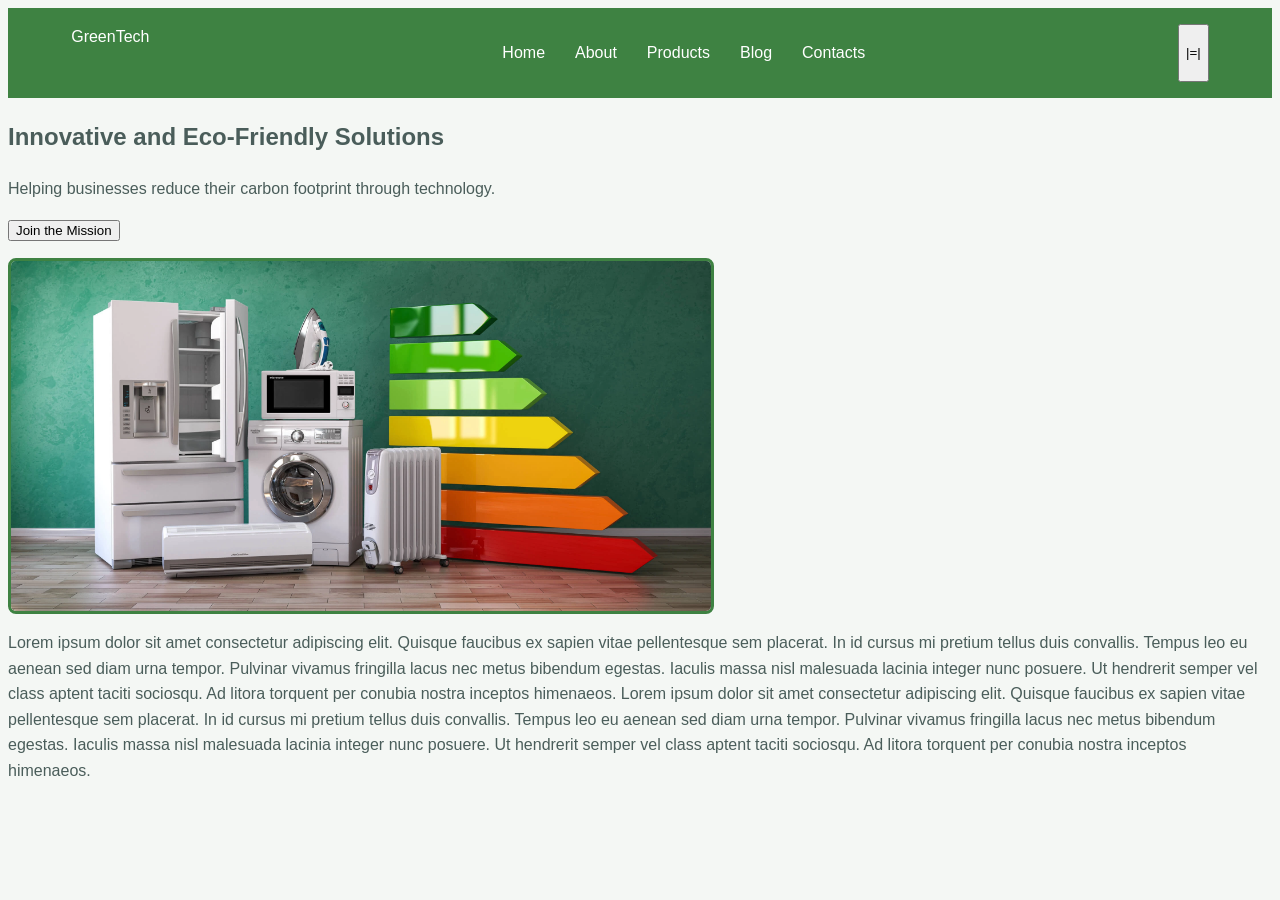
<file: index.html>
<!DOCTYPE html>
<html lang="en">
<head>
    <meta charset="UTF-8">
    <meta name="viewport" content="width=device-width, initial-scale=1.0">
    <title>GreenTech Solutions | The Final</title>
    <link rel="stylesheet" href="css/styles.css">
</head>
<body>
    <header>
        <nav id="navbar">
            <div class="logo">GreenTech</div>  
            <ul class="nav-links">
                <li><a href="index.html">Home</a></li>
                <li><a href="about.html">About</a></li>
                <li><a href="products.html">Products</a></li>
                <li><a href="blog.html">Blog</a></li>
                <li><a href="contact.html">Contacts</a></li>
            </ul>
            <button class="menu-toggle" aria-label="Toggle Navigation">|=|</button>
        </nav>
    </header>

            <main>
                <section>
                    <h1>Innovative and Eco-Friendly Solutions</h1>
                    <p>Helping businesses reduce their carbon footprint through technology.</p>
                    <button onclick="showAlert()">Join the Mission</button>
                </section>

                <section>
                    <img src="images/appliances.webp" alt="green energy appliances" width="700">
                    <p>
                    Lorem ipsum dolor sit amet consectetur adipiscing elit. Quisque faucibus ex sapien vitae pellentesque sem placerat. In id cursus mi pretium tellus duis convallis. Tempus leo eu aenean sed diam urna tempor. Pulvinar vivamus fringilla lacus nec metus bibendum egestas. Iaculis massa nisl malesuada lacinia integer nunc posuere. Ut hendrerit semper vel class aptent taciti sociosqu. Ad litora torquent per conubia nostra inceptos himenaeos.

                    Lorem ipsum dolor sit amet consectetur adipiscing elit. Quisque faucibus ex sapien vitae pellentesque sem placerat. In id cursus mi pretium tellus duis convallis. Tempus leo eu aenean sed diam urna tempor. Pulvinar vivamus fringilla lacus nec metus bibendum egestas. Iaculis massa nisl malesuada lacinia integer nunc posuere. Ut hendrerit semper vel class aptent taciti sociosqu. Ad litora torquent per conubia nostra inceptos himenaeos.
                    </p>

                </section>

            </main>

            <script src="javascript/script.js"></script>
</body>
</html>
</file>
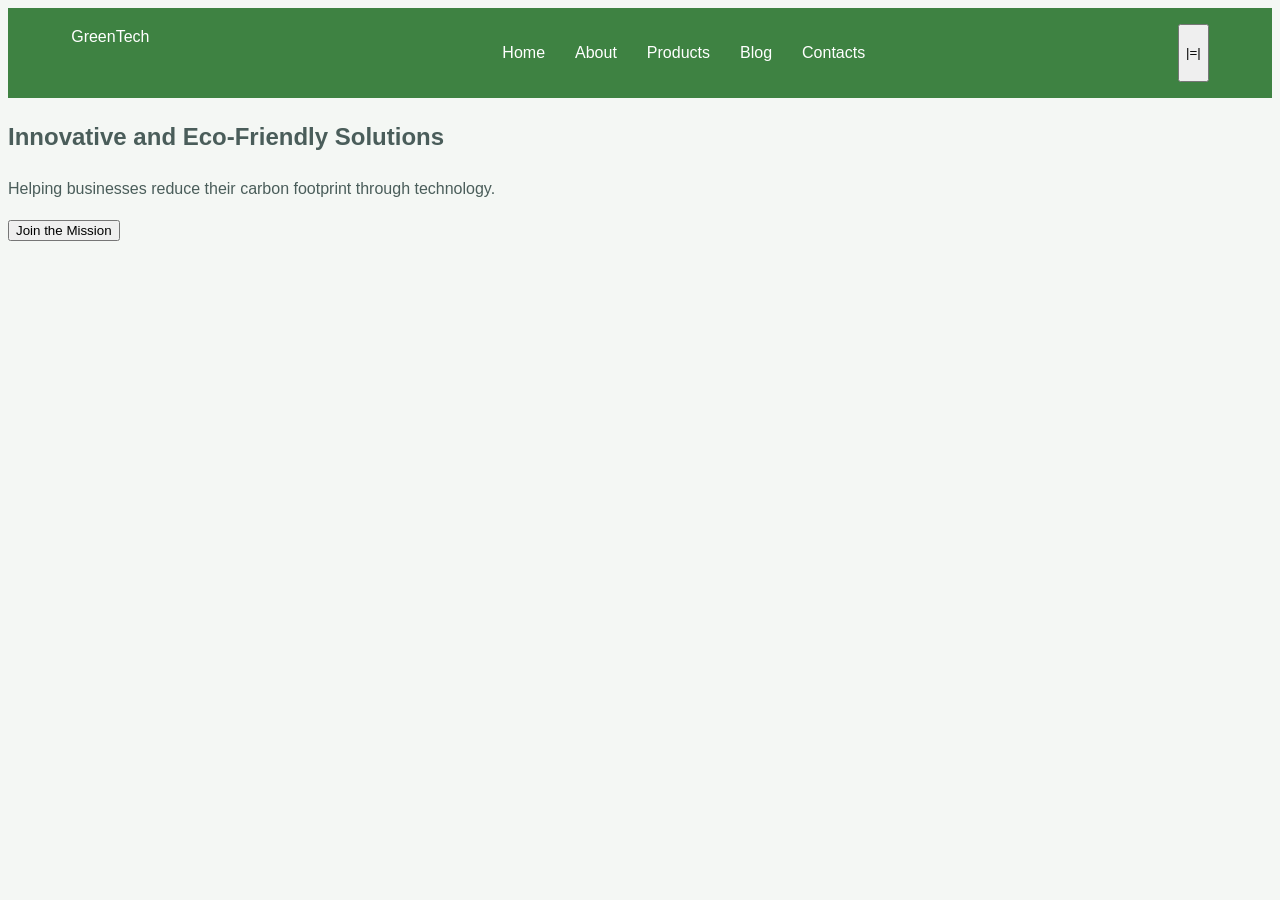
<file: html/index.html>
<!DOCTYPE html>
<html lang="en">
<head>
    <meta charset="UTF-8">
    <meta name="viewport" content="width=device-width, initial-scale=1.0">
    <title>GreenTech Solutions</title>
    <link rel="stylesheet" href="../css/styles.css">
</head>
<body>
    <header>
        <nav id="navbar">
            <div class="logo">GreenTech</div>  
            <ul class="nav-links">
                <li><a href="index.html">Home</a></li>
                <li><a href="about.html">About</a></li>
                <li><a href="products.html">Products</a></li>
                <li><a href="blog.html">Blog</a></li>
                <li><a href="contact.html">Contacts</a></li>
            </ul>
            <button class="menu-toggle" aria-label="Toggle Navigation">|=|</button>
        </nav>
    </header>

    <main>
        <section class="hero">
            <h1>Innovative and Eco-Friendly Solutions</h1>
            <p>Helping businesses reduce their carbon footprint through technology.</p>
            <button onclick="showAlert()">Join the Mission</button>
        </section>
    </main>

    <script src="../javascript/script.js"></script>
</body>
</html>
</file>
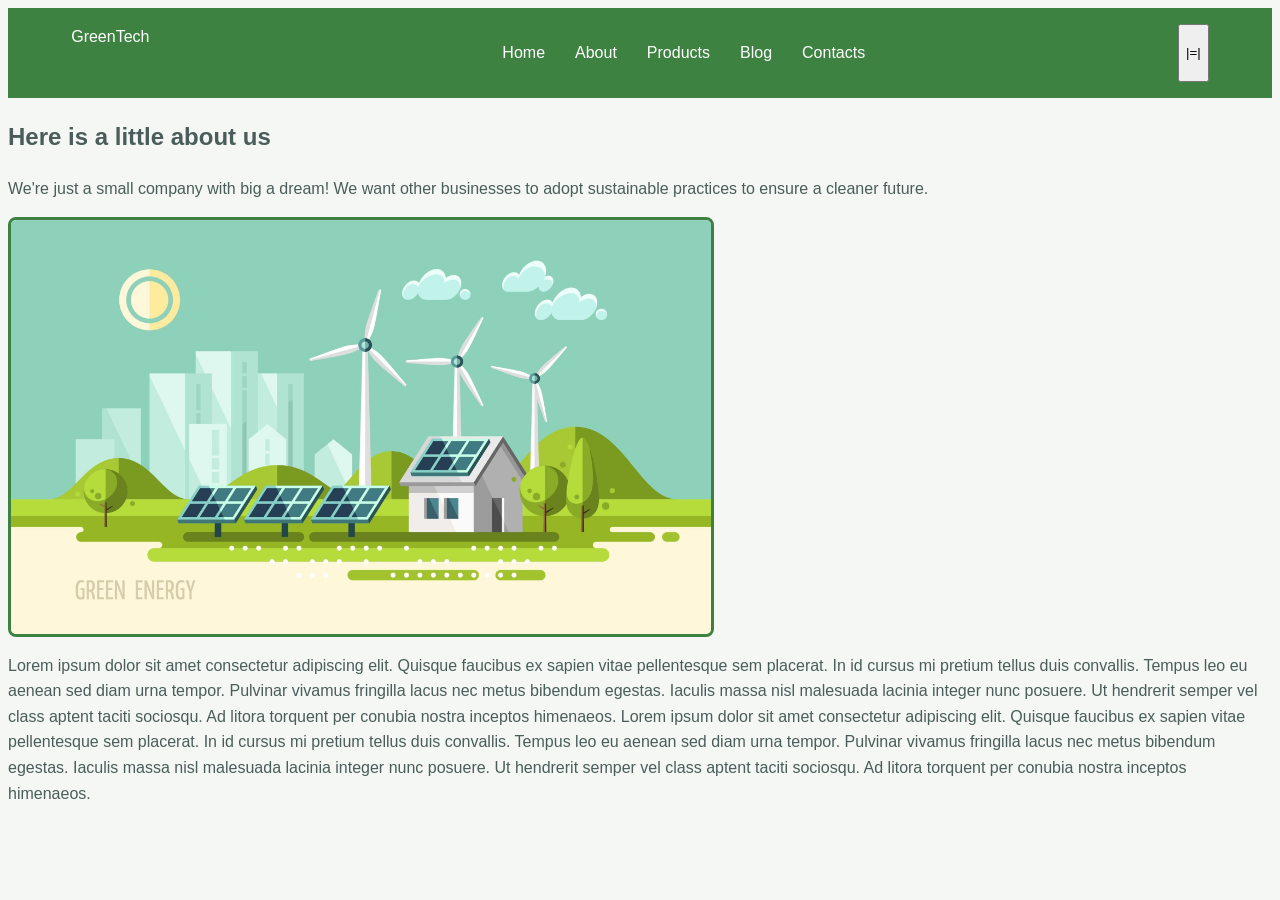
<file: about.html>
<!DOCTYPE html>
<html lang="en">
<head>
    <meta charset="UTF-8">
    <meta name="viewport" content="width=device-width, initial-scale=1.0">
    <title>GreenTech Solutions | About</title>
    <link rel="stylesheet" href="css/styles.css">
</head>
<body>
    <header>
        <nav id="navbar">
            <div class="logo">GreenTech</div>  
            <ul class="nav-links">
                <li><a href="index.html">Home</a></li>
                <li><a href="about.html">About</a></li>
                <li><a href="products.html">Products</a></li>
                <li><a href="blog.html">Blog</a></li>
                <li><a href="contact.html">Contacts</a></li>
            </ul>
            <button class="menu-toggle" aria-label="Toggle Navigation">|=|</button>
        </nav>
    </header>

            <main>
                <section>
                    <h1>Here is a little about us</h1>
                    <p>We're just a small company with big a dream! We want other businesses to adopt sustainable practices to ensure a cleaner future.</p>
                </section>

                <section>
                    <img src="images/solar.jpeg" alt="solar" width="700">
                    <p>
                    Lorem ipsum dolor sit amet consectetur adipiscing elit. Quisque faucibus ex sapien vitae pellentesque sem placerat. In id cursus mi pretium tellus duis convallis. Tempus leo eu aenean sed diam urna tempor. Pulvinar vivamus fringilla lacus nec metus bibendum egestas. Iaculis massa nisl malesuada lacinia integer nunc posuere. Ut hendrerit semper vel class aptent taciti sociosqu. Ad litora torquent per conubia nostra inceptos himenaeos.

                    Lorem ipsum dolor sit amet consectetur adipiscing elit. Quisque faucibus ex sapien vitae pellentesque sem placerat. In id cursus mi pretium tellus duis convallis. Tempus leo eu aenean sed diam urna tempor. Pulvinar vivamus fringilla lacus nec metus bibendum egestas. Iaculis massa nisl malesuada lacinia integer nunc posuere. Ut hendrerit semper vel class aptent taciti sociosqu. Ad litora torquent per conubia nostra inceptos himenaeos.
                    </p>

                </section>

            </main>
            <script src="javascript/script.js"></script>

</body>
</html>
</file>
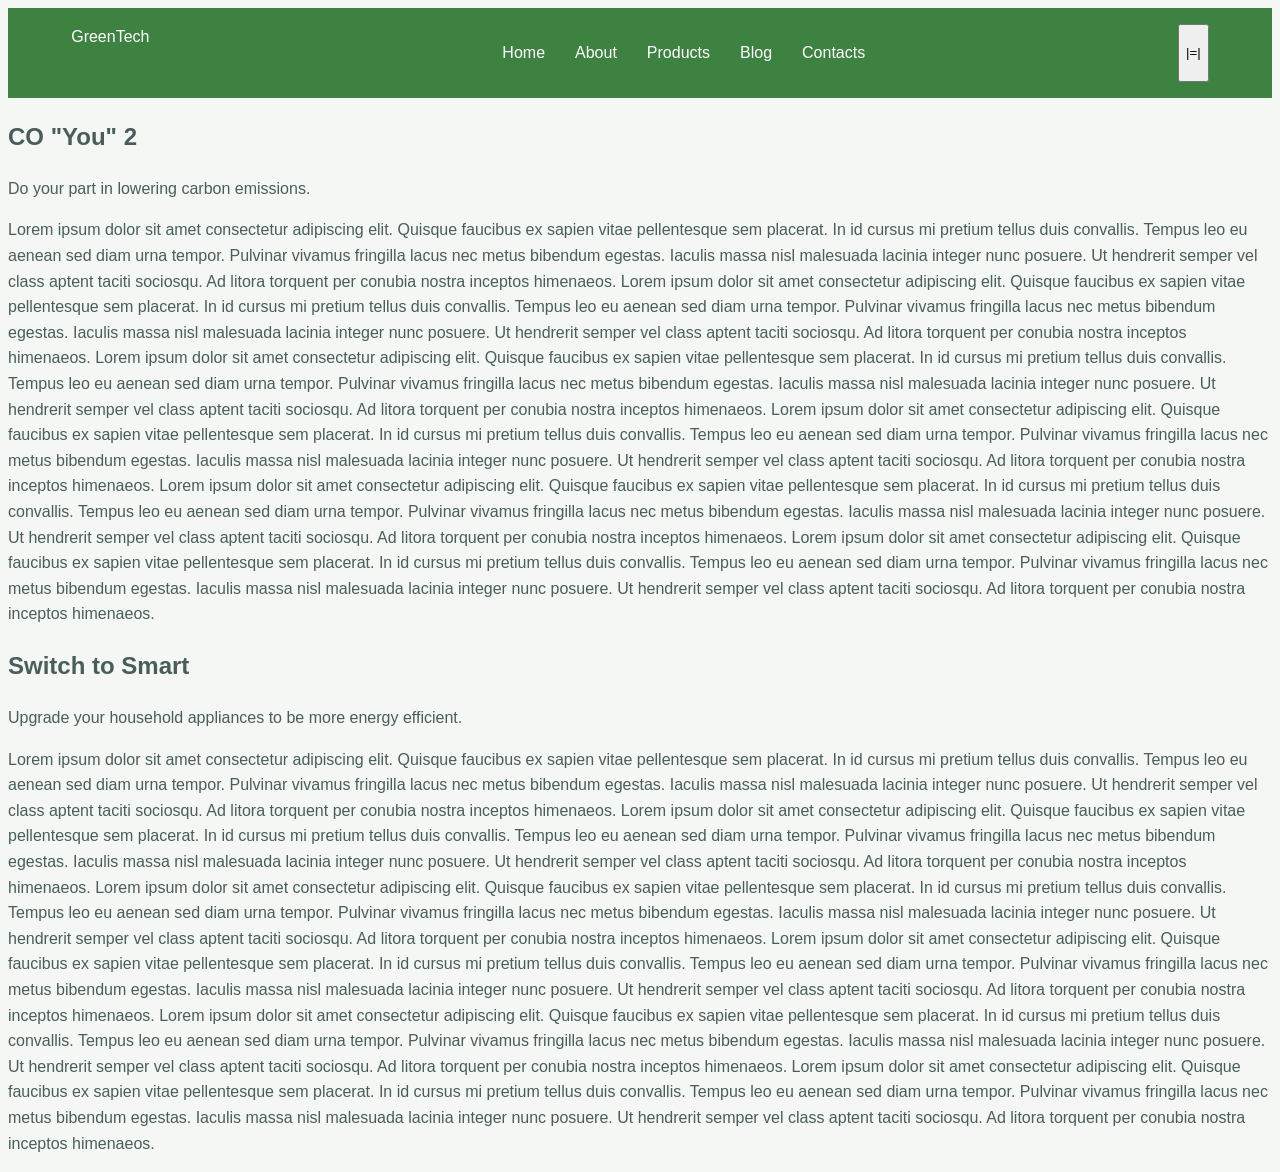
<file: blog.html>
<!DOCTYPE html>
<html lang="en">
<head>
    <meta charset="UTF-8">
    <meta name="viewport" content="width=device-width, initial-scale=1.0">
    <title>GreenTech Solutions | Blog</title>
    <link rel="stylesheet" href="css/styles.css">
</head>
<body>
    <header>
        <nav id="navbar">
            <div class="logo">GreenTech</div>  
            <ul class="nav-links">
                <li><a href="index.html">Home</a></li>
                <li><a href="about.html">About</a></li>
                <li><a href="products.html">Products</a></li>
                <li><a href="blog.html">Blog</a></li>
                <li><a href="contact.html">Contacts</a></li>
            </ul>
            <button class="menu-toggle" aria-label="Toggle Navigation">|=|</button>
        </nav>
    </header>

            <main>
                <section>
                    <h1>CO "You" 2</h1>
                    <p>Do your part in lowering carbon emissions.</p>
                </section>

                <section>
                    <p>
                    Lorem ipsum dolor sit amet consectetur adipiscing elit. Quisque faucibus ex sapien vitae pellentesque sem placerat. In id cursus mi pretium tellus duis convallis. Tempus leo eu aenean sed diam urna tempor. Pulvinar vivamus fringilla lacus nec metus bibendum egestas. Iaculis massa nisl malesuada lacinia integer nunc posuere. Ut hendrerit semper vel class aptent taciti sociosqu. Ad litora torquent per conubia nostra inceptos himenaeos.
                    Lorem ipsum dolor sit amet consectetur adipiscing elit. Quisque faucibus ex sapien vitae pellentesque sem placerat. In id cursus mi pretium tellus duis convallis. Tempus leo eu aenean sed diam urna tempor. Pulvinar vivamus fringilla lacus nec metus bibendum egestas. Iaculis massa nisl malesuada lacinia integer nunc posuere. Ut hendrerit semper vel class aptent taciti sociosqu. Ad litora torquent per conubia nostra inceptos himenaeos.
                    Lorem ipsum dolor sit amet consectetur adipiscing elit. Quisque faucibus ex sapien vitae pellentesque sem placerat. In id cursus mi pretium tellus duis convallis. Tempus leo eu aenean sed diam urna tempor. Pulvinar vivamus fringilla lacus nec metus bibendum egestas. Iaculis massa nisl malesuada lacinia integer nunc posuere. Ut hendrerit semper vel class aptent taciti sociosqu. Ad litora torquent per conubia nostra inceptos himenaeos.
                    Lorem ipsum dolor sit amet consectetur adipiscing elit. Quisque faucibus ex sapien vitae pellentesque sem placerat. In id cursus mi pretium tellus duis convallis. Tempus leo eu aenean sed diam urna tempor. Pulvinar vivamus fringilla lacus nec metus bibendum egestas. Iaculis massa nisl malesuada lacinia integer nunc posuere. Ut hendrerit semper vel class aptent taciti sociosqu. Ad litora torquent per conubia nostra inceptos himenaeos.
                    Lorem ipsum dolor sit amet consectetur adipiscing elit. Quisque faucibus ex sapien vitae pellentesque sem placerat. In id cursus mi pretium tellus duis convallis. Tempus leo eu aenean sed diam urna tempor. Pulvinar vivamus fringilla lacus nec metus bibendum egestas. Iaculis massa nisl malesuada lacinia integer nunc posuere. Ut hendrerit semper vel class aptent taciti sociosqu. Ad litora torquent per conubia nostra inceptos himenaeos.
                    Lorem ipsum dolor sit amet consectetur adipiscing elit. Quisque faucibus ex sapien vitae pellentesque sem placerat. In id cursus mi pretium tellus duis convallis. Tempus leo eu aenean sed diam urna tempor. Pulvinar vivamus fringilla lacus nec metus bibendum egestas. Iaculis massa nisl malesuada lacinia integer nunc posuere. Ut hendrerit semper vel class aptent taciti sociosqu. Ad litora torquent per conubia nostra inceptos himenaeos.
                    </p>

                </section>

                <section>
                    <h1>Switch to Smart</h1>
                    <p>Upgrade your household appliances to be more energy efficient.</p>
                </section>

                <section>
                    <p>
                    Lorem ipsum dolor sit amet consectetur adipiscing elit. Quisque faucibus ex sapien vitae pellentesque sem placerat. In id cursus mi pretium tellus duis convallis. Tempus leo eu aenean sed diam urna tempor. Pulvinar vivamus fringilla lacus nec metus bibendum egestas. Iaculis massa nisl malesuada lacinia integer nunc posuere. Ut hendrerit semper vel class aptent taciti sociosqu. Ad litora torquent per conubia nostra inceptos himenaeos.
                    Lorem ipsum dolor sit amet consectetur adipiscing elit. Quisque faucibus ex sapien vitae pellentesque sem placerat. In id cursus mi pretium tellus duis convallis. Tempus leo eu aenean sed diam urna tempor. Pulvinar vivamus fringilla lacus nec metus bibendum egestas. Iaculis massa nisl malesuada lacinia integer nunc posuere. Ut hendrerit semper vel class aptent taciti sociosqu. Ad litora torquent per conubia nostra inceptos himenaeos.
                    Lorem ipsum dolor sit amet consectetur adipiscing elit. Quisque faucibus ex sapien vitae pellentesque sem placerat. In id cursus mi pretium tellus duis convallis. Tempus leo eu aenean sed diam urna tempor. Pulvinar vivamus fringilla lacus nec metus bibendum egestas. Iaculis massa nisl malesuada lacinia integer nunc posuere. Ut hendrerit semper vel class aptent taciti sociosqu. Ad litora torquent per conubia nostra inceptos himenaeos.
                    Lorem ipsum dolor sit amet consectetur adipiscing elit. Quisque faucibus ex sapien vitae pellentesque sem placerat. In id cursus mi pretium tellus duis convallis. Tempus leo eu aenean sed diam urna tempor. Pulvinar vivamus fringilla lacus nec metus bibendum egestas. Iaculis massa nisl malesuada lacinia integer nunc posuere. Ut hendrerit semper vel class aptent taciti sociosqu. Ad litora torquent per conubia nostra inceptos himenaeos.
                    Lorem ipsum dolor sit amet consectetur adipiscing elit. Quisque faucibus ex sapien vitae pellentesque sem placerat. In id cursus mi pretium tellus duis convallis. Tempus leo eu aenean sed diam urna tempor. Pulvinar vivamus fringilla lacus nec metus bibendum egestas. Iaculis massa nisl malesuada lacinia integer nunc posuere. Ut hendrerit semper vel class aptent taciti sociosqu. Ad litora torquent per conubia nostra inceptos himenaeos.
                    Lorem ipsum dolor sit amet consectetur adipiscing elit. Quisque faucibus ex sapien vitae pellentesque sem placerat. In id cursus mi pretium tellus duis convallis. Tempus leo eu aenean sed diam urna tempor. Pulvinar vivamus fringilla lacus nec metus bibendum egestas. Iaculis massa nisl malesuada lacinia integer nunc posuere. Ut hendrerit semper vel class aptent taciti sociosqu. Ad litora torquent per conubia nostra inceptos himenaeos.
                    </p>

                </section>

            </main>

            <script src="javascript/script.js"></script>
</body>
</html>
</file>
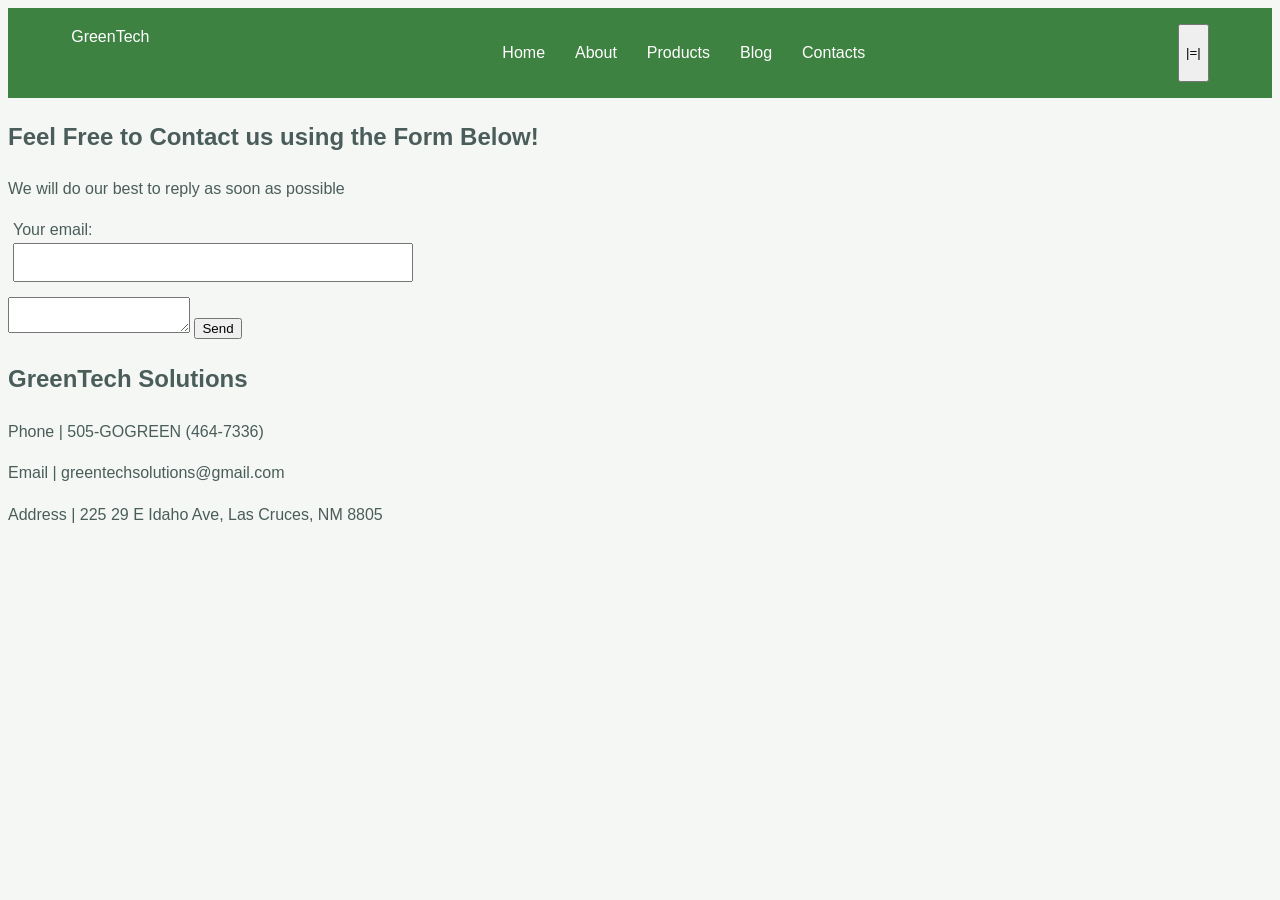
<file: contact.html>
<!DOCTYPE html>
<html lang="en">
<head>
    <meta charset="UTF-8">
    <meta name="viewport" content="width=device-width, initial-scale=1.0">
    <title>GreenTech Solutions | Contacts</title>
    <link rel="stylesheet" href="css/styles.css">
</head>
<body>
    <header>
        <nav id="navbar">
            <div class="logo">GreenTech</div>  
            <ul class="nav-links">
                <li><a href="index.html">Home</a></li>
                <li><a href="about.html">About</a></li>
                <li><a href="products.html">Products</a></li>
                <li><a href="blog.html">Blog</a></li>
                <li><a href="contact.html">Contacts</a></li>
            </ul>
            <button class="menu-toggle" aria-label="Toggle Navigation">|=|</button>
        </nav>
    </header>

            <main>
                <section>
                    <h1>Feel Free to Contact us using the Form Below!</h1>
                    <p>We will do our best to reply as soon as possible</p>

                </section>
                <form action="https://formspree.io/f/mbdwwrlk" method="POST">
                    <div class="form">
                    <label>
                        Your email:
                        <input type="email" name="email">
                    </label>
                    </div>
                    <div class="form"></div>
                    <label>
                        <textarea name="message"></textarea>
                    </label>
                    </div>

                    <button type="submit">Send</button>
                </form>

                <h2>GreenTech Solutions</h2>
                <p>Phone   | 505-GOGREEN (464-7336)</p>
                <p>Email   | greentechsolutions@gmail.com</p>
                <p>Address | 225 29 E Idaho Ave, Las Cruces, NM 8805</p>

            </main>



            <script src="javascript/script.js"></script>
</body>
</html>
</file>
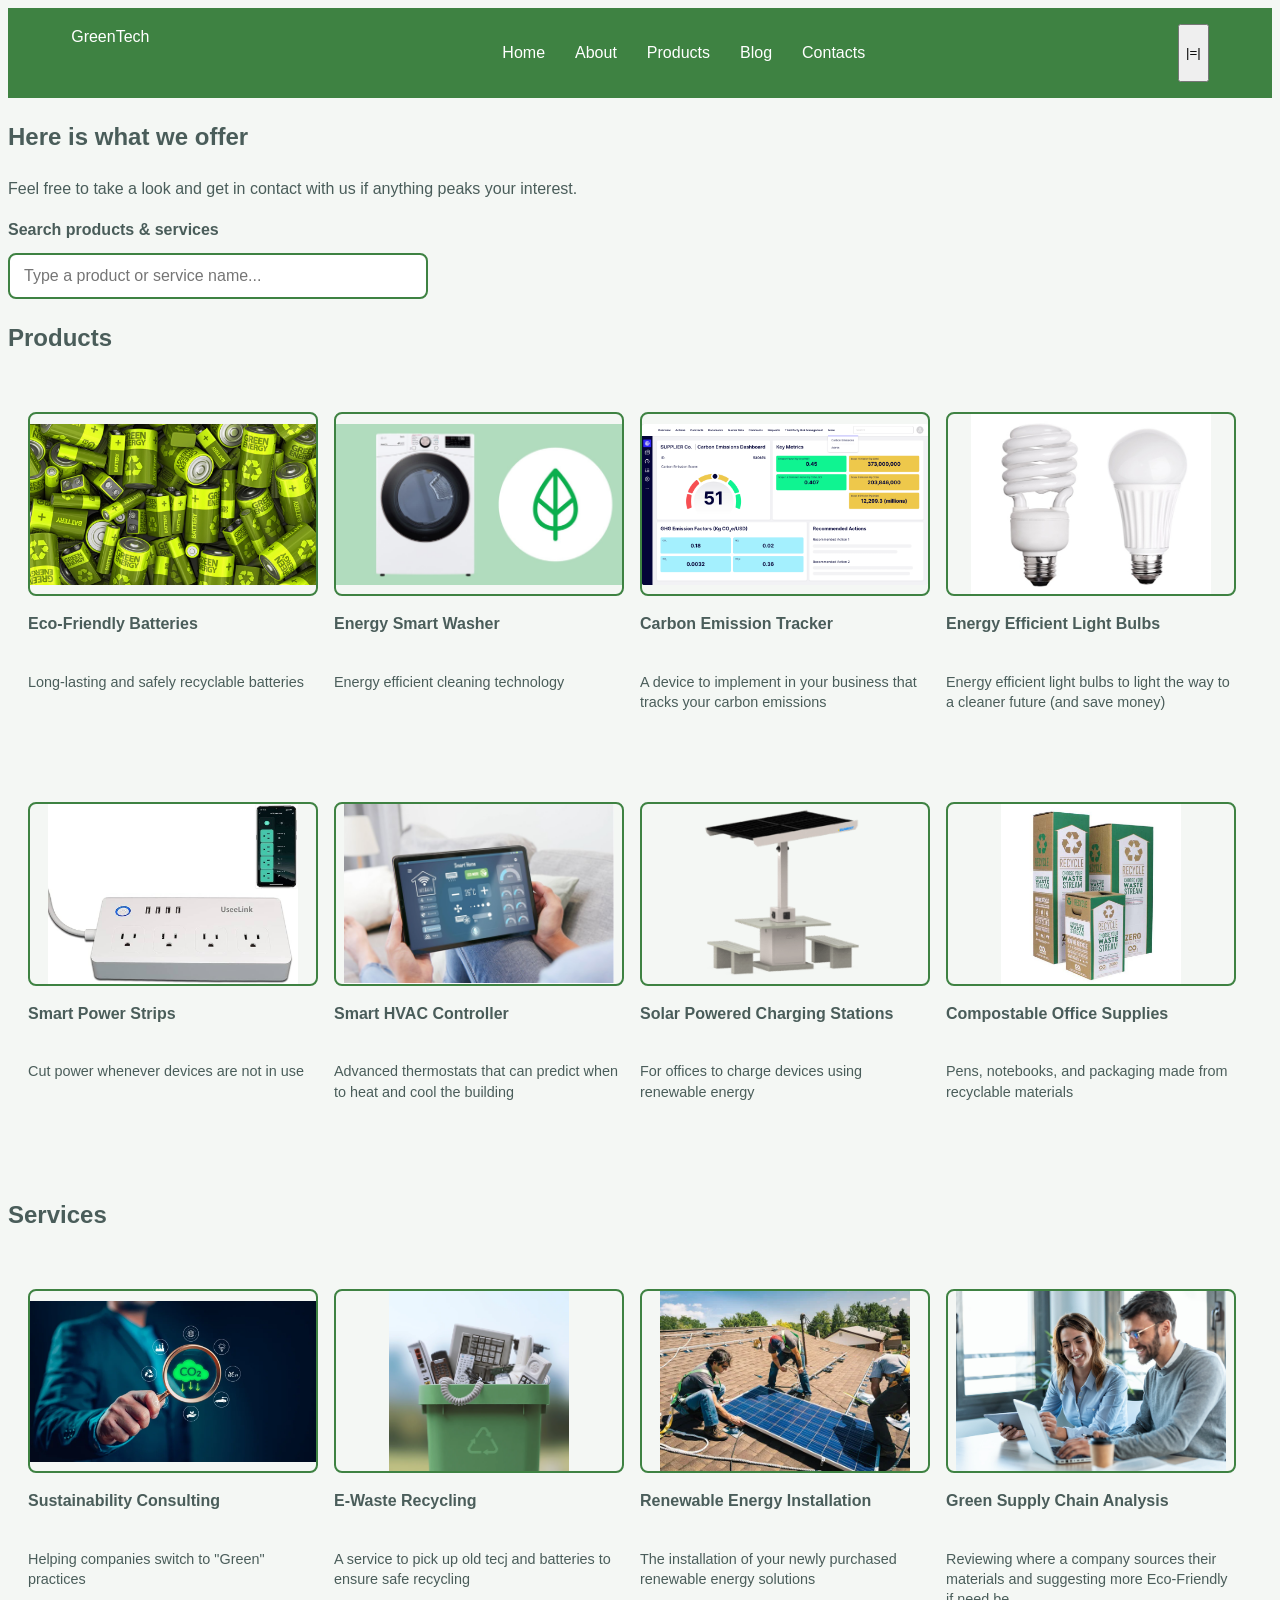
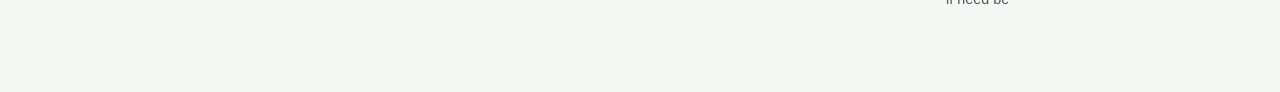
<file: products.html>
<!DOCTYPE html>
<html lang="en">
<head>
    <meta charset="UTF-8">
    <meta name="viewport" content="width=device-width, initial-scale=1.0">
    <title>GreenTech Solutions | Products</title>
    <link rel="stylesheet" href="css/styles.css">
</head>
<body>
    <header>
        <nav id="navbar">
            <div class="logo">GreenTech</div>  
            <ul class="nav-links">
                <li><a href="index.html">Home</a></li>
                <li><a href="about.html">About</a></li>
                <li><a href="products.html">Products</a></li>
                <li><a href="blog.html">Blog</a></li>
                <li><a href="contact.html">Contacts</a></li>
            </ul>
            <button class="menu-toggle" aria-label="Toggle Navigation">|=|</button>
        </nav>
    </header>

            <main>
                <section>
                    <h1>Here is what we offer</h1>
                    <p>Feel free to take a look and get in contact with us if anything peaks your interest.</p>
                </section>

                <section class="search-section">
                    <div class="search-bar">
                        <label for="product-search">Search products & services</label>
                        <input type="search" id="product-search" placeholder="Type a product or service name..." aria-label="Search products and services">
                    </div>
                </section>

                <section>
                    <h2>Products</h2>
                    <div class="images">
                        <div class="products">
                            <img src="images/battery.jpg" alt="batteries">
                            <h3>Eco-Friendly Batteries</h3>
                            <p>Long-lasting and safely recyclable batteries</p>
                        </div>
                        <div class="products">
                            <img src="images/dryer.jpg" alt="dryer pic">
                            <h3>Energy Smart Washer</h3>
                            <p>Energy efficient cleaning technology</p>
                        </div>
                        <div class="products">
                            <img src="images/carbon.webp" alt="carbon tracker">
                            <h3>Carbon Emission Tracker</h3>
                            <p>A device to implement in your business that tracks your carbon emissions </p>
                        </div>
                        <div class="products">
                            <img src="images/lights.jpg" alt="light bulbs">
                            <h3>Energy Efficient Light Bulbs</h3>
                            <p>Energy efficient light bulbs to light the way to a cleaner future (and save money)</p>
                        </div>
                        
                        <div class="products">
                            <img src="images/smart strip.jpg" alt="power strip">
                            <h3>Smart Power Strips</h3>
                            <p>Cut power whenever devices are not in use</p>
                        </div>
                        <div class="products">
                            <img src="images/smart hvac.png" alt="hvac controller">
                            <h3>Smart HVAC Controller</h3>
                            <p>Advanced thermostats that can predict when to heat and cool the building</p>
                        </div>
                        <div class="products">
                            <img src="images/solar charging.webp" alt="solar charger">
                            <h3>Solar Powered Charging Stations</h3>
                            <p>For offices to charge devices using renewable energy</p>
                        </div>
                        <div class="products">
                            <img src="images/TerraCycle.jpg" alt="Compostable material">
                            <h3>Compostable Office Supplies</h3>
                            <p>Pens, notebooks, and packaging made from recyclable materials</p>
                        </div>
                    </div>

                    <h2>Services</h2>
                    <div class="images">    
                        <div class="products">
                            <img src="images/consult.webp" alt="consulting">
                            <h3>Sustainability Consulting</h3>
                            <p>Helping companies switch to "Green" practices</p>
                        </div>
                        <div class="products">
                            <img src="images/scrap-electronics.webp" alt="e-waste recycle">
                            <h3>E-Waste Recycling</h3>
                            <p>A service to pick up old tecj and batteries to ensure safe recycling</p>
                        </div>
                        <div class="products">
                            <img src="images/installation.webp" alt="installation">
                            <h3>Renewable Energy Installation</h3>
                            <p>The installation of your newly purchased renewable energy solutions</p>
                        </div>
                        <div class="products">
                            <img src="images/supply consult.jpeg" alt="supply consulting">
                            <h3>Green Supply Chain Analysis</h3>
                            <p>Reviewing where a company sources their materials and suggesting more Eco-Friendly if need be</p>
                        </div>
                        
                    </div>

                </section>

            </main>
            <script src="javascript/script.js"></script>

</body>
</html>
</file>
<file: css/styles.css>
:root {
    --primary-green: #3e8242;
    --grey: #4a5d5a;
    --white: #f0f0e9;
    --background: #f4f7f4;

}

body {
    font-family: 'Segoe UI', Tahoma, Geneva, Verdana, sans-serif;
    line-height: 1.6;
    margin: 1;
    color: var(--grey);
    background-color: var(--background);
    padding: auto;
}

nav{
    display: flex;
    justify-content: space-between;
    padding: 1rem 5%;
    background: var(--primary-green);
    color: white;
}

.nav-links {
    display: flex;
    list-style: none;
}

.nav-links li a {
    color: white;
    text-decoration: none;
    padding: 0 15px;
}

@media (max-width: 768px) {
    .nav-links {
        display: none;
        flex-direction: column;
        width: 100%;
        background: var(--primary-green);
        position: absolute;
        top: 60px;
        left: 0;
    }

    .nav-links li {
        width: 100%;
        text-align: center;
        padding: 10px 0;
    }
    
    .nav-links.active {
        display: flex;
    }
}

img {
    display: block;
    margin-top: 15px;
    margin-bottom: 15px;
    border: 3px solid var(--primary-green);
    border-radius: 8px;
    max-width: 100%;
}

.images {
    display: flex;
    flex-wrap: wrap;
    justify-content: flex-start;
    gap: 20px;
    padding: 20px;
}

.products {
    width: calc(25% - 20px);
    display: flex;
    flex-direction: column;
    margin-bottom: 40px;
}

.products img {
    width: 100%;
    height: 180px;
    object-fit: contain;
    display: block;
    margin-bottom: 15px;
    border: 2px solid var(--primary-green);
    border-radius: 8px;
}

.products h3 {
    font-size: 1rem;
    margin: 0 0 8px 0;
    min-height: 2.4em;
}

.products p {
    font-size: 0.9rem;
    color: var(--grey);
    line-height: 1.4;
}

.form {
    margin-bottom: 15px;
}

.form label {
    display: block;
    margin: 5px;
}

.form input,
.form textarea {
    display: block;
    width: 100%;
    max-width: 400px;
    padding: 10px;
    box-sizing: border-box;
}

.search-section {
    padding: auto;
}

.search-bar {
    display: flex;
    flex-direction: column;
    gap: 10px;
    max-width: 420px;
}

.search-bar label {
    font-weight: 700;
    color: var(--grey);
}

#product-search {
    width: 100%;
    padding: 12px 14px;
    font-size: 1rem;
    border: 2px solid var(--primary-green);
    border-radius: 8px;
    background: white;
    color: var(--grey);
}

@media (max-width: 768px) {
    .products {
        width: calc(50% -20px);
    }
}

@media (max-width: 480px) {
    .products {
        width: 100%;
    }
}
</file>
